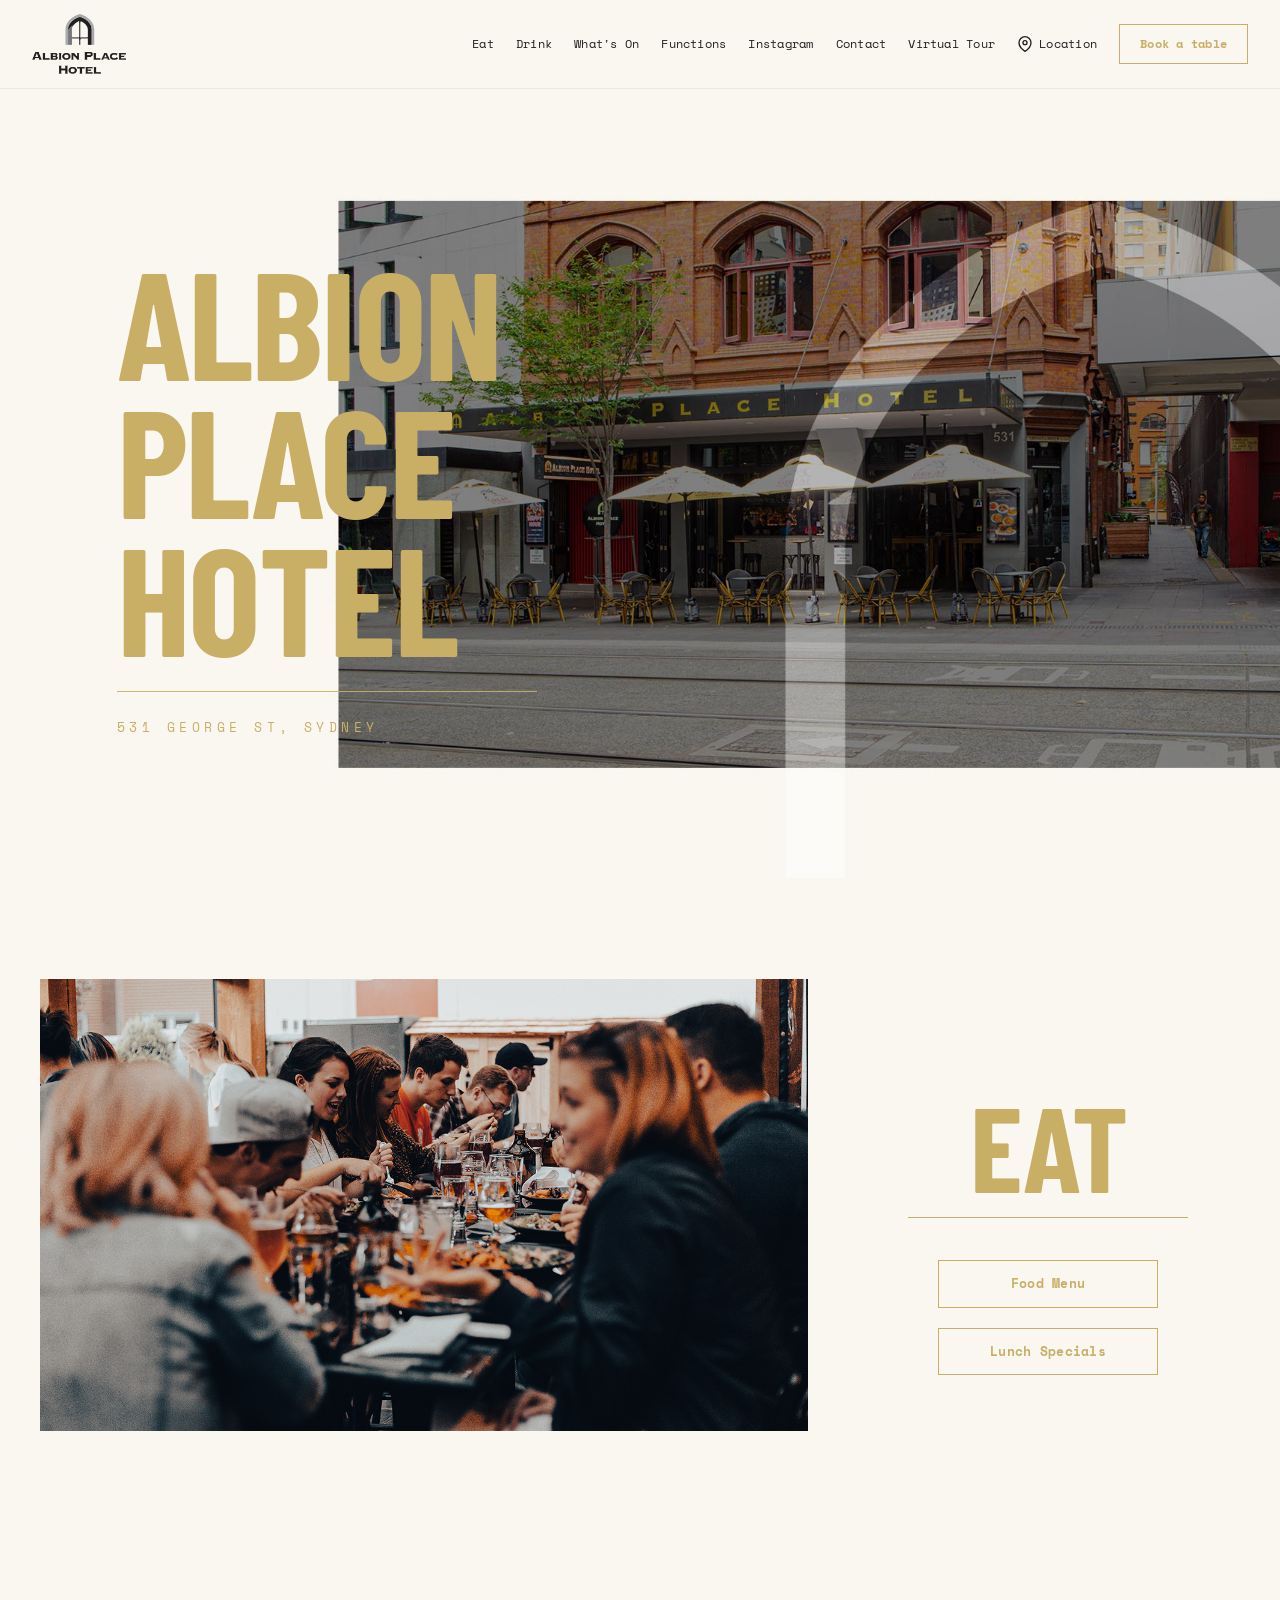
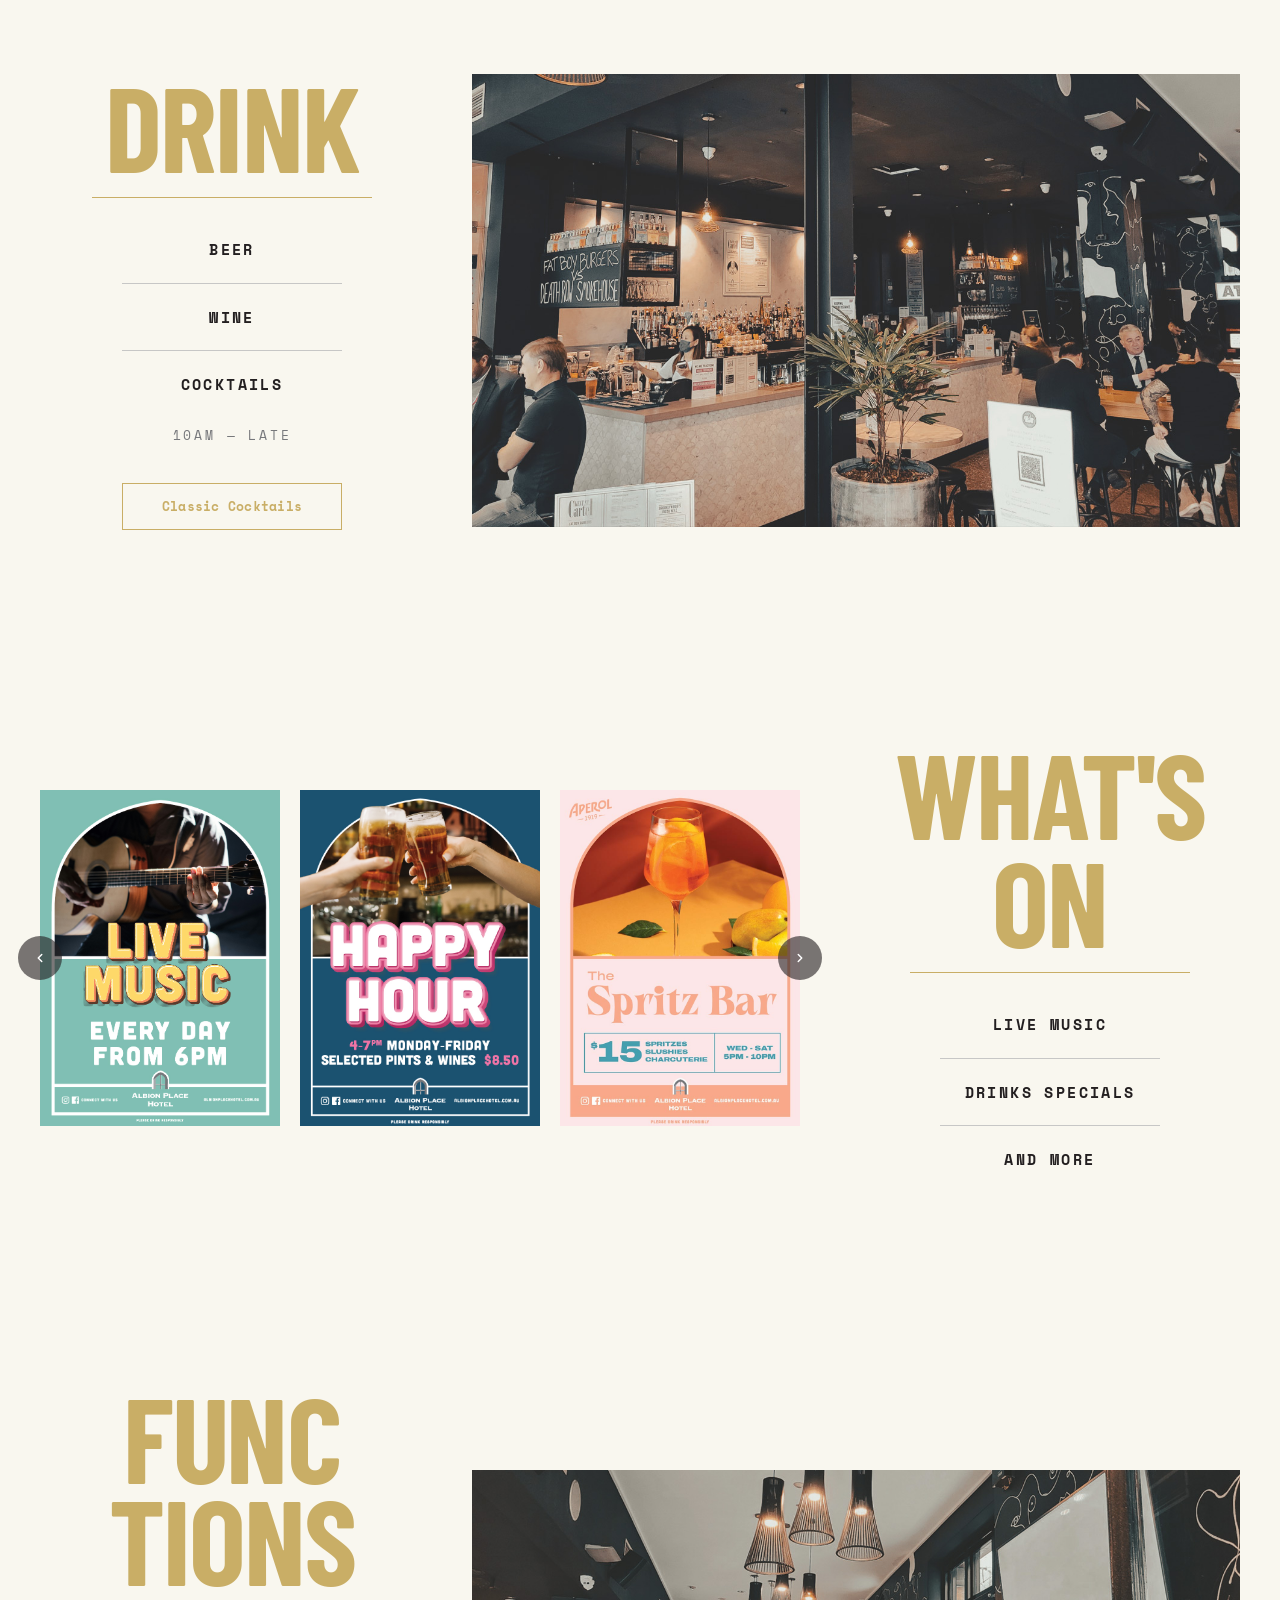
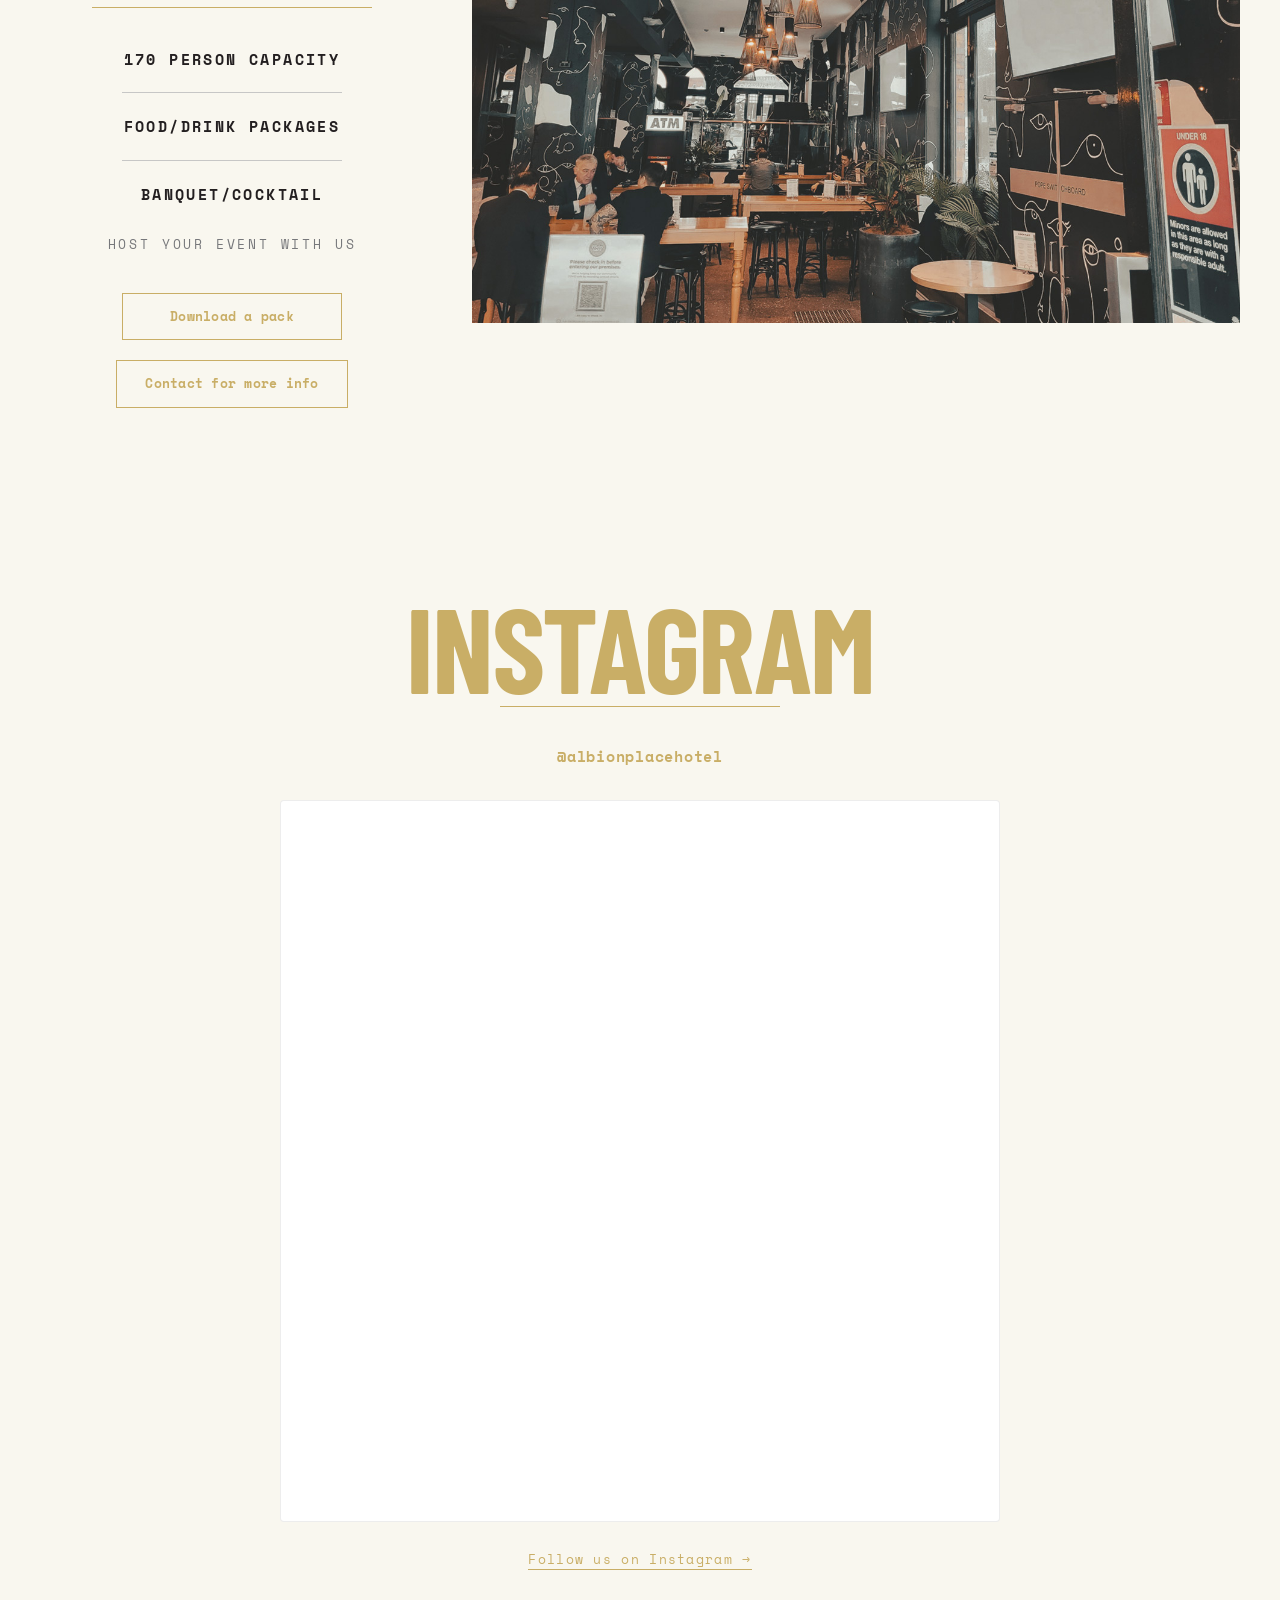
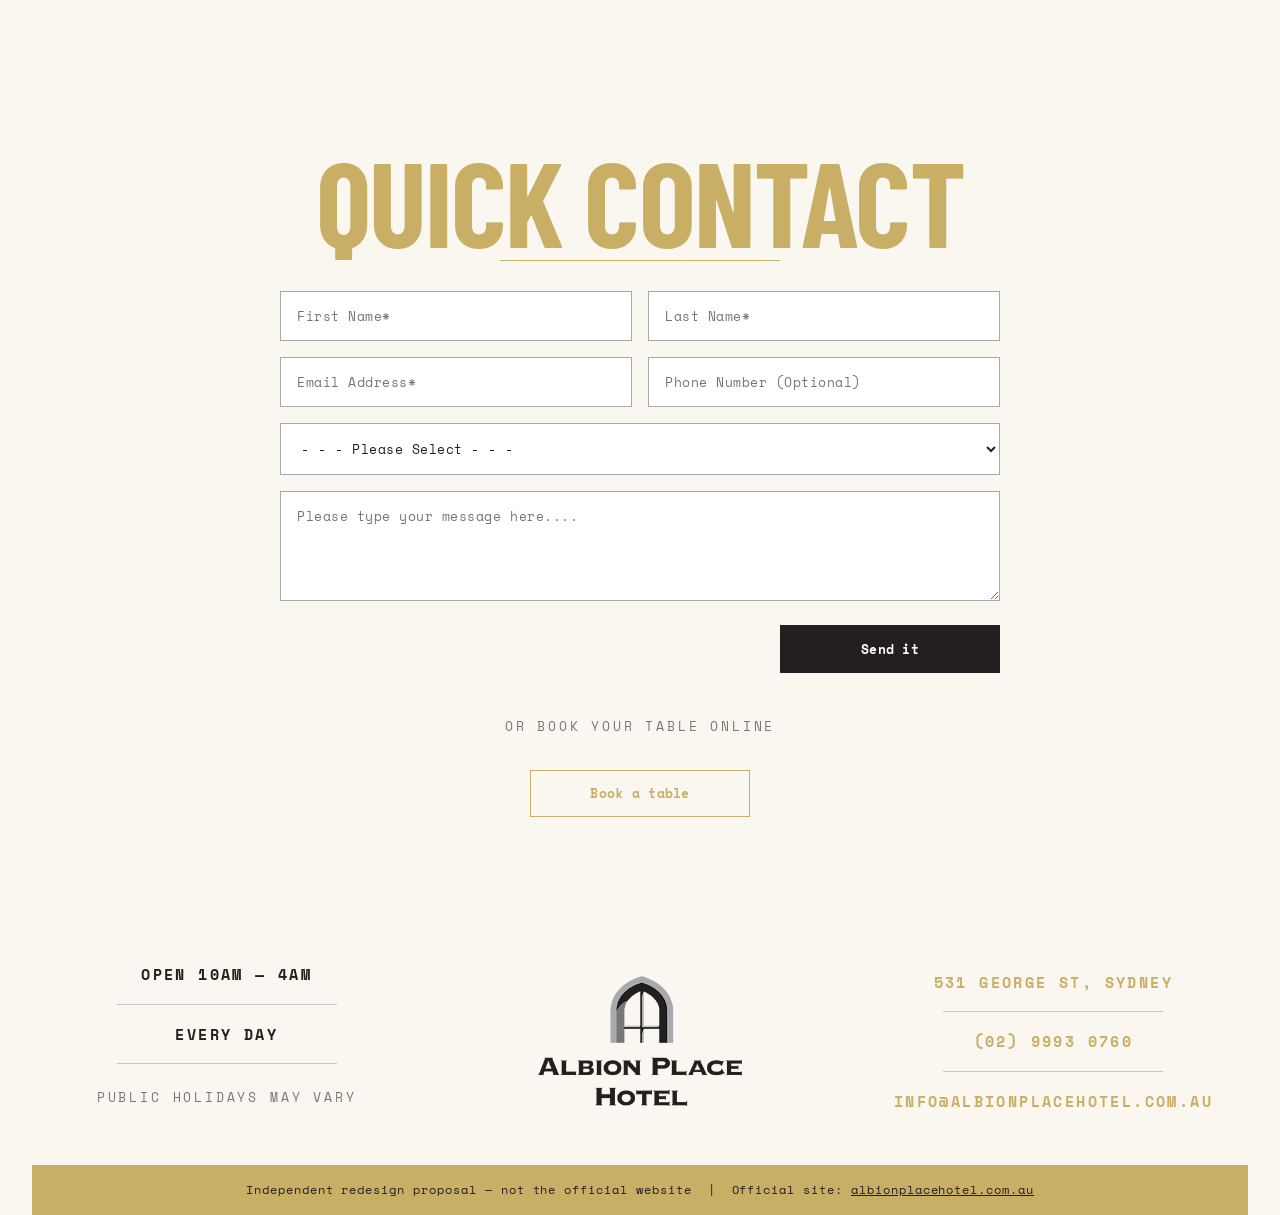
<file: index.html>
<!DOCTYPE html>
<html lang="en">
<head>
<meta charset="UTF-8" />
<meta name="viewport" content="width=device-width, initial-scale=1.0" />
<title>Albion Place Hotel - Here for the Good Times | 531 George St Sydney</title>

<!-- ============================================================
     SEO / social metadata
     Absolute URLs point to the production domain. If you first deploy
     to a temporary URL (e.g. *.netlify.app), update these to match the
     final domain before going live so social scrapers resolve correctly.
     ============================================================ -->
<meta name="description" content="Albion Place Hotel — a Sydney CBD pub at 531 George St. Pub classics, wood-fired pizza, a $22 daily lunch special, cold beers, wine & cocktails. Open 10am–4am, every day. Here for the Good Times." />
<meta name="robots" content="index, follow" />
<link rel="canonical" href="https://albionplacehotel.com.au/" />

<!-- Open Graph (Facebook / LinkedIn / iMessage previews) -->
<meta property="og:type" content="website" />
<meta property="og:site_name" content="Albion Place Hotel" />
<meta property="og:title" content="Albion Place Hotel - Here for the Good Times | 531 George St Sydney" />
<meta property="og:description" content="A Sydney CBD pub at 531 George St. Pub classics, pizza, a $22 daily lunch special, cold drinks & cocktails. Open 10am–4am, every day." />
<meta property="og:url" content="https://albionplacehotel.com.au/" />
<meta property="og:image" content="https://albionplacehotel.com.au/assets/eat-feature.jpg" />
<meta property="og:locale" content="en_AU" />

<!-- Twitter / X card -->
<meta name="twitter:card" content="summary_large_image" />
<meta name="twitter:title" content="Albion Place Hotel - Here for the Good Times" />
<meta name="twitter:description" content="A Sydney CBD pub at 531 George St. Pub classics, pizza, cold drinks & cocktails. Open 10am–4am, every day." />
<meta name="twitter:image" content="https://albionplacehotel.com.au/assets/eat-feature.jpg" />

<link rel="icon" type="image/png" href="assets/logo.png" />

<!-- Structured data: pub/venue for local search (map, hours, phone in results) -->
<script type="application/ld+json">
{
  "@context": "https://schema.org",
  "@type": "BarOrPub",
  "@id": "https://albionplacehotel.com.au/#business",
  "name": "Albion Place Hotel",
  "description": "Here for the Good Times — a Sydney CBD pub serving food, drinks and live entertainment.",
  "url": "https://albionplacehotel.com.au/",
  "telephone": "+61-2-9993-0760",
  "email": "info@albionplacehotel.com.au",
  "image": "https://albionplacehotel.com.au/assets/eat-feature.jpg",
  "logo": "https://albionplacehotel.com.au/assets/logo-alt.png",
  "priceRange": "$$",
  "servesCuisine": ["Pub food", "Pizza", "Australian"],
  "hasMenu": "https://albionplacehotel.com.au/assets/albion-place-hotel-food-menu-jan-26.pdf",
  "address": {
    "@type": "PostalAddress",
    "streetAddress": "531 George St",
    "addressLocality": "Sydney",
    "addressRegion": "NSW",
    "postalCode": "2000",
    "addressCountry": "AU"
  },
  "geo": {
    "@type": "GeoCoordinates",
    "latitude": -33.87657,
    "longitude": 151.20647
  },
  "openingHoursSpecification": [{
    "@type": "OpeningHoursSpecification",
    "dayOfWeek": ["Monday", "Tuesday", "Wednesday", "Thursday", "Friday", "Saturday", "Sunday"],
    "opens": "10:00",
    "closes": "04:00"
  }],
  "sameAs": ["https://www.instagram.com/albionplacehotel/"]
}
</script>

<link rel="preconnect" href="https://fonts.googleapis.com" />
<link rel="preconnect" href="https://fonts.gstatic.com" crossorigin />
<link href="https://fonts.googleapis.com/css2?family=Barlow+Condensed:wght@400;500;600;700;800&family=Space+Mono:wght@400;700&family=Inter:wght@300;400;500;600&display=swap" rel="stylesheet" />
<link rel="stylesheet" href="styles.css?v=17" />
</head>
<body>

<header class="site-header">
  <div class="header-inner">
    <a href="index.html" class="site-brand" aria-label="Albion Place Hotel">
      <img src="assets/logo-alt.png" alt="Albion Place Hotel" class="site-logo" />
    </a>

    <nav class="site-nav">
      <a href="#eat" class="js-scroll">Eat</a>
      <a href="#drink" class="js-scroll">Drink</a>
      <a href="#whats-on" class="js-scroll">What's On</a>
      <a href="#functions" class="js-scroll">Functions</a>
      <a href="#instagram" class="js-scroll">Instagram</a>
      <a href="#contact" class="js-scroll">Contact</a>
      <a href="https://albionplacehotel.com.au/virtual-tour/" target="_blank" rel="noopener">Virtual Tour</a>
      <a href="https://www.google.com/maps/dir/?api=1&destination=531+George+St+Sydney+NSW+2000+Australia"
         target="_blank" rel="noopener" class="nav-location" aria-label="Get directions">
        <svg width="16" height="16" viewBox="0 0 24 24" fill="none" stroke="currentColor" stroke-width="2" stroke-linecap="round" stroke-linejoin="round"><path d="M21 10c0 7-9 13-9 13s-9-6-9-13a9 9 0 0 1 18 0z"/><circle cx="12" cy="10" r="3"/></svg>
        Location
      </a>
      <a href="https://bookings.nowbookit.com/?accountid=75c5eb8f-6de4-4fed-bf1a-d7ed825ade2d&venueid=11399&theme=light&colors=hex,c9ae66,9e9e9e"
         target="_blank" rel="noopener" class="nav-book">Book a table</a>
    </nav>

    <button type="button" class="nav-toggle" aria-label="Menu" onclick="document.body.classList.toggle('nav-open')">
      <span></span><span></span><span></span>
    </button>
  </div>
</header>

<section class="hero">
  <div class="hero-grid">
    <div class="hero-left">
      <h1 class="hero-title">Albion Place<br/>Hotel</h1>
      <div class="hero-rule"></div>
      <p class="hero-address">531 GEORGE ST, SYDNEY</p>
    </div>
    <div class="hero-right" aria-hidden="true"></div>
  </div>
</section>

<section class="section section--split" id="eat">
  <div class="split-image">
    <img src="assets/eat-feature.jpg" alt="Food at Albion Place Hotel" />
  </div>
  <div class="split-text">
    <h2 class="section-title">EAT</h2>
    <div class="title-rule"></div>
    <a href="assets/albion-place-hotel-food-menu-jan-26.pdf"
       class="aph-btn menu-link"
       target="_blank"
       rel="noopener"
       data-mobile-href="menu-view.html?menu=food">Food Menu</a>
    <a href="assets/lunch-specials.pdf"
       class="aph-btn menu-link"
       target="_blank"
       rel="noopener"
       data-mobile-href="menu-view.html?menu=lunch">Lunch Specials</a>
  </div>
</section>

<section class="section section--split section--reverse" id="drink">
  <div class="split-text">
    <h2 class="section-title">DRINK</h2>
    <div class="title-rule"></div>
    <p class="mono-line">BEER</p>
    <div class="mono-rule"></div>
    <p class="mono-line">WINE</p>
    <div class="mono-rule"></div>
    <p class="mono-line">COCKTAILS</p>
    <p class="mono-line mono-line--small">10AM &mdash; LATE</p>
    <a href="assets/classic-cocktails.pdf"
       class="aph-btn menu-link"
       target="_blank"
       rel="noopener"
       data-mobile-href="menu-view.html?menu=cocktails">Classic Cocktails</a>
  </div>
  <div class="split-image">
    <img src="assets/drink-feature.jpg" alt="Drinks at Albion Place Hotel" />
  </div>
</section>

<section class="section section--split section--whatson" id="whats-on">
  <div class="whatson-carousel">
    <button type="button" class="carousel-arrow carousel-arrow--prev" aria-label="Previous">
      <svg width="14" height="14" viewBox="0 0 24 24" fill="none" stroke="currentColor" stroke-width="2.5" stroke-linecap="round" stroke-linejoin="round"><polyline points="15 18 9 12 15 6"></polyline></svg>
    </button>
    <div class="carousel-viewport">
      <ul class="carousel-track" data-autoplay="5000">
        <li class="carousel-slide"><img src="assets/whats-on-1.jpg" alt="Live Music" /></li>
        <li class="carousel-slide"><img src="assets/whats-on-2.jpg" alt="Happy Hour" /></li>
        <li class="carousel-slide"><img src="assets/whats-on-3.jpg" alt="The Spritz Bar" /></li>
        <li class="carousel-slide"><img src="assets/whats-on-4.jpg" alt="Negroni Night" /></li>
        <li class="carousel-slide"><img src="assets/whats-on-5.jpg" alt="Happy Hour" /></li>
      </ul>
    </div>
    <button type="button" class="carousel-arrow carousel-arrow--next" aria-label="Next">
      <svg width="14" height="14" viewBox="0 0 24 24" fill="none" stroke="currentColor" stroke-width="2.5" stroke-linecap="round" stroke-linejoin="round"><polyline points="9 18 15 12 9 6"></polyline></svg>
    </button>
  </div>

  <div class="split-text whatson-text">
    <h2 class="section-title">WHAT'S<br/>ON</h2>
    <div class="title-rule"></div>
    <p class="mono-line">LIVE MUSIC</p>
    <div class="mono-rule"></div>
    <p class="mono-line">DRINKS SPECIALS</p>
    <div class="mono-rule"></div>
    <p class="mono-line">AND MORE</p>
  </div>
</section>

<section class="section section--split section--functions" id="functions">
  <div class="split-text split-text--functions">
    <h2 class="section-title section-title--split">FUNC<br/>TIONS</h2>
    <div class="title-rule"></div>
    <p class="mono-line">170 PERSON CAPACITY</p>
    <div class="mono-rule"></div>
    <p class="mono-line">FOOD/DRINK PACKAGES</p>
    <div class="mono-rule"></div>
    <p class="mono-line">BANQUET/COCKTAIL</p>
    <p class="mono-line mono-line--small">HOST YOUR EVENT WITH US</p>
    <a href="assets/functions-pack.pdf" class="aph-btn" target="_blank" rel="noopener">Download a pack</a>
    <a href="#contact" class="aph-btn js-scroll">Contact for more info</a>
  </div>
  <div class="split-image split-image--functions">
    <img src="assets/functions-feature.jpg" alt="Functions at Albion Place Hotel" />
  </div>
</section>

<!-- INSTAGRAM — official profile embed iframe.
     Instagram's /embed/ endpoint shows the live profile card with recent
     post thumbnails, no API key needed. This IS the real @albionplacehotel
     feed pulled from Instagram at render time. -->
<section class="section section--instagram" id="instagram">
  <div class="ig-header">
    <h2 class="section-title section-title--centered">INSTAGRAM</h2>
    <div class="title-rule title-rule--center"></div>
    <a class="ig-handle" href="https://www.instagram.com/albionplacehotel/" target="_blank" rel="noopener">@albionplacehotel</a>
  </div>

  <div class="ig-embed-wrap">
    <iframe class="ig-embed"
            src="https://www.instagram.com/albionplacehotel/embed/"
            title="Latest Instagram posts from @albionplacehotel"
            allow="autoplay; encrypted-media"
            loading="lazy"></iframe>
  </div>

  <p class="ig-follow">
    <a href="https://www.instagram.com/albionplacehotel/" target="_blank" rel="noopener">Follow us on Instagram →</a>
  </p>
</section>

<section class="section section--contact" id="contact">
  <h2 class="section-title section-title--centered">QUICK CONTACT</h2>
  <div class="title-rule title-rule--center"></div>
  <form class="contact-form" onsubmit="event.preventDefault(); alert('Thank you — this is a demo form.')">
    <div class="form-row">
      <input type="text" placeholder="First Name*" required />
      <input type="text" placeholder="Last Name*" required />
    </div>
    <div class="form-row">
      <input type="email" placeholder="Email Address*" required />
      <input type="tel" placeholder="Phone Number (Optional)" />
    </div>
    <select required>
      <option value="" disabled selected>- - - Please Select - - -</option>
      <option>General</option>
      <option>Function</option>
      <option>Lost Property</option>
    </select>
    <textarea rows="4" placeholder="Please type your message here...."></textarea>
    <button type="submit" class="aph-btn aph-btn--solid">Send it</button>
  </form>

  <div class="contact-book">
    <p class="mono-line mono-line--small">OR BOOK YOUR TABLE ONLINE</p>
    <a href="https://bookings.nowbookit.com/?accountid=75c5eb8f-6de4-4fed-bf1a-d7ed825ade2d&venueid=11399&theme=light&colors=hex,c9ae66,9e9e9e"
       target="_blank" rel="noopener" class="aph-btn">Book a table</a>
  </div>
</section>

<!-- FOOTER — three-column layout matching the original site (hours | logo | contact),
     with the gold copyright bar underneath -->
<footer class="site-footer">
  <div class="footer-inner">
    <div class="footer-col footer-col--hours">
      <p class="mono-line">OPEN 10AM &mdash; 4AM</p>
      <div class="mono-rule"></div>
      <p class="mono-line">EVERY DAY</p>
      <div class="mono-rule"></div>
      <p class="mono-line mono-line--small">PUBLIC HOLIDAYS MAY VARY</p>
    </div>

    <div class="footer-col footer-col--brand">
      <img src="assets/logo-alt.png" alt="Albion Place Hotel" class="footer-logo" />
    </div>

    <div class="footer-col footer-col--contact">
      <p class="mono-line">
        <a href="https://www.google.com/maps/dir/?api=1&destination=531+George+St+Sydney+NSW+2000+Australia"
           target="_blank" rel="noopener" class="link-gold">531 GEORGE ST, SYDNEY</a>
      </p>
      <div class="mono-rule"></div>
      <p class="mono-line"><a href="tel:+61299930760" class="link-gold">(02) 9993 0760</a></p>
      <div class="mono-rule"></div>
      <p class="mono-line"><a href="mailto:info@albionplacehotel.com.au" class="link-gold">INFO@ALBIONPLACEHOTEL.COM.AU</a></p>
    </div>
  </div>

  <div class="copy-bar">
    <p>Independent redesign proposal &mdash; not the official website &nbsp;|&nbsp; Official site: <a href="https://albionplacehotel.com.au/" style="color:inherit;text-decoration:underline;">albionplacehotel.com.au</a></p>
  </div>
</footer>

<script src="scripts.js?v=18" defer></script>
</body>
</html>
</file>
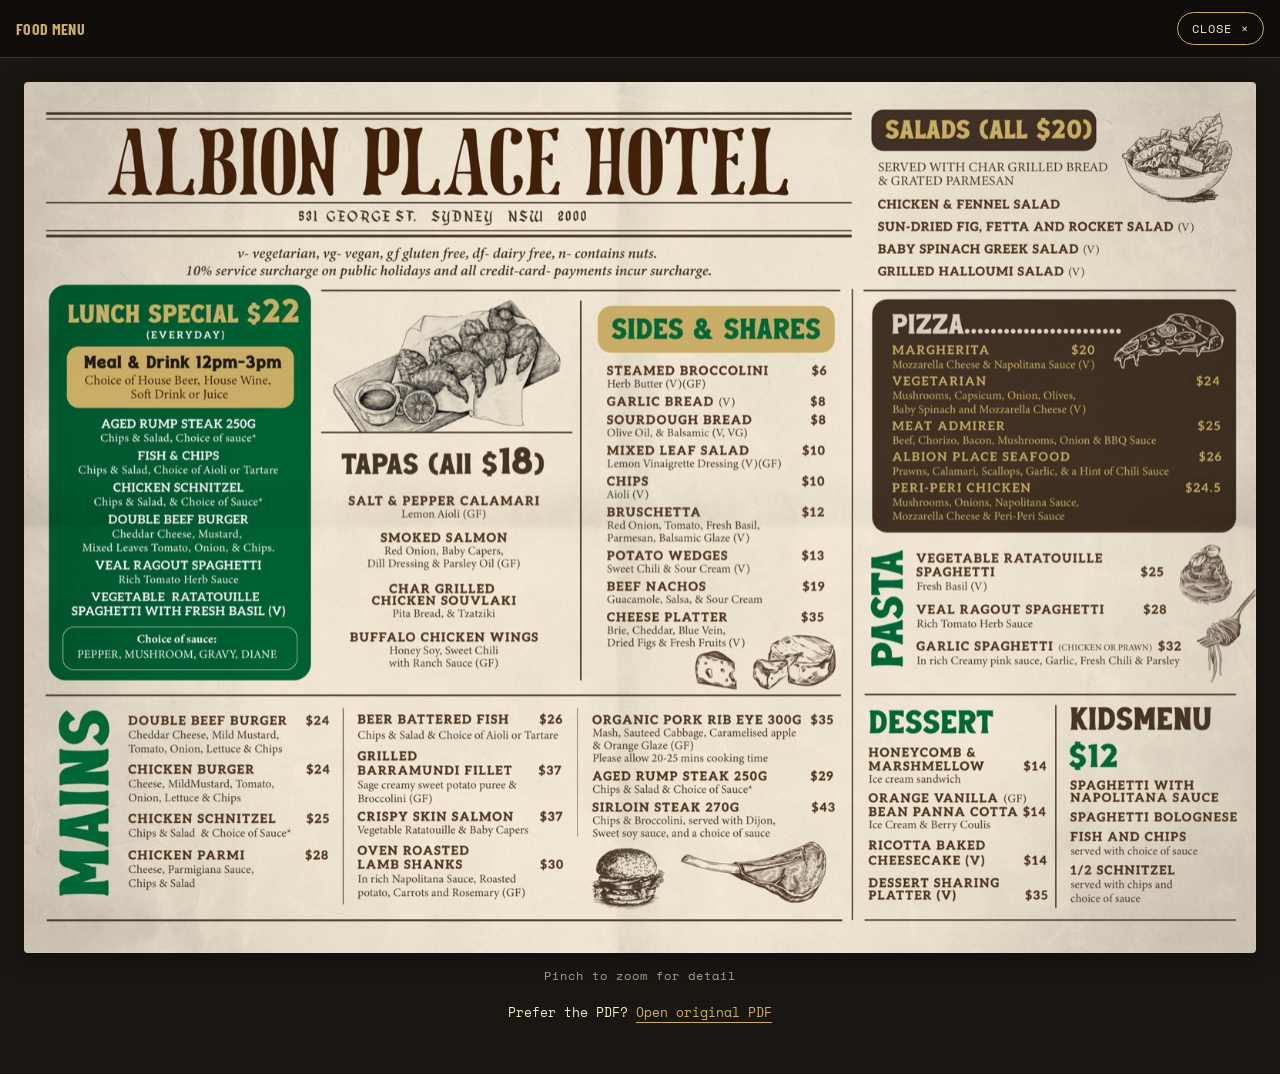
<file: menu-view.html>
<!DOCTYPE html>
<html lang="en">
<head>
<meta charset="UTF-8" />
<meta name="viewport" content="width=device-width, initial-scale=1.0, maximum-scale=5.0" />
<title>Menu — Albion Place Hotel</title>
<link rel="preconnect" href="https://fonts.googleapis.com" />
<link rel="preconnect" href="https://fonts.gstatic.com" crossorigin />
<link href="https://fonts.googleapis.com/css2?family=Barlow+Condensed:wght@700&family=Space+Mono:wght@400;700&display=swap" rel="stylesheet" />
<style>
  * { box-sizing: border-box; }
  html, body {
    margin: 0;
    padding: 0;
    background: #1a1612;
    color: #f5e9c8;
    font-family: "Space Mono", monospace;
    min-height: 100%;
  }
  .viewer-bar {
    position: sticky;
    top: 0;
    display: flex;
    justify-content: space-between;
    align-items: center;
    padding: 12px 16px;
    background: rgba(15, 12, 9, 0.92);
    border-bottom: 1px solid rgba(201, 174, 102, 0.25);
    backdrop-filter: blur(6px);
    z-index: 10;
  }
  .viewer-title {
    font-family: "Barlow Condensed", sans-serif;
    letter-spacing: 0.02em;
    color: #c9ae66;
    font-size: 16px;
    text-transform: uppercase;
    font-weight: 700;
  }
  .viewer-close {
    color: #f5e9c8;
    text-decoration: none;
    font-size: 12px;
    letter-spacing: 0.1em;
    text-transform: uppercase;
    border: 1px solid #c9ae66;
    padding: 7px 14px;
    border-radius: 999px;
  }
  .viewer-close:hover { background: #c9ae66; color: #1a1612; }
  .menu-wrap { width: 100%; padding: 12px; text-align: center; }
  .menu-image {
    width: 100%;
    max-width: 1600px;
    height: auto;
    display: block;
    margin: 0 auto;
    border-radius: 4px;
    box-shadow: 0 4px 24px rgba(0, 0, 0, 0.4);
  }
  .pinch-hint {
    margin: 14px auto 0;
    font-size: 12px;
    opacity: 0.65;
    letter-spacing: 0.08em;
  }
  .pdf-fallback { margin: 18px auto 28px; font-size: 13px; text-align: center; }
  .pdf-fallback a { color: #c9ae66; border-bottom: 1px solid currentColor; text-decoration: none; }
  @media (min-width: 900px) { .menu-wrap { padding: 24px; } }
</style>
</head>
<body>

<div class="viewer-bar">
  <span class="viewer-title" id="viewer-title">Menu</span>
  <a href="index.html" class="viewer-close" id="viewer-close">Close ×</a>
</div>

<div class="menu-wrap">
  <img class="menu-image" id="menu-image" src="assets/food-menu.jpg" alt="Menu" />
  <p class="pinch-hint">Pinch to zoom for detail</p>
  <p class="pdf-fallback">
    Prefer the PDF? <a id="pdf-link" href="assets/albion-place-hotel-food-menu-jan-26.pdf" target="_blank" rel="noopener">Open original PDF</a>
  </p>
</div>

<script>
  // Select which menu to display based on the ?menu= query parameter.
  var MENUS = {
    food:      { title: 'Food Menu',        img: 'assets/food-menu.jpg',        pdf: 'assets/albion-place-hotel-food-menu-jan-26.pdf' },
    lunch:     { title: 'Lunch Specials',   img: 'assets/lunch-specials.jpg',   pdf: 'assets/lunch-specials.pdf' },
    cocktails: { title: 'Classic Cocktails',img: 'assets/classic-cocktails.jpg',pdf: 'assets/classic-cocktails.pdf' }
  };
  var params = new URLSearchParams(location.search);
  var which = params.get('menu') || 'food';
  var m = MENUS[which] || MENUS.food;
  document.getElementById('viewer-title').textContent = m.title;
  document.getElementById('menu-image').src = m.img;
  document.getElementById('menu-image').alt = m.title;
  document.getElementById('pdf-link').href = m.pdf;
  document.title = m.title + ' — Albion Place Hotel';

  // Close should return to the section the user came from (eat / drink),
  // not the top of the page. Navigating to index.html#<section> lands there.
  var from = params.get('from') || 'eat';
  document.getElementById('viewer-close').setAttribute('href', 'index.html#' + from);
</script>

</body>
</html>
</file>
<file: styles.css>
/* ============================================================
   Albion Place Hotel — replica styling
   Fonts   : Barlow Condensed (display) · Space Mono (labels/nav)
   Palette : official --awb-color* values from the live site
   ============================================================ */

:root {
  --color1: #ffffff;
  --color2: #231f20;
  --color3: #77787b;
  --color4: #a7a9ac;
  --color5: #c9ae66; /* gold accent — used for headings on the original */
  --color6: #f9f7ef;
  --color7: #212326;
  --color8: #141617;

  --font-display: "Barlow Condensed", "PT Sans", Arial, Helvetica, sans-serif;
  --font-mono: "Space Mono", "Courier New", monospace;
  --font-body: "Inter", -apple-system, BlinkMacSystemFont, sans-serif;
}

html { scroll-behavior: smooth; }
* { box-sizing: border-box; }

html, body {
  margin: 0;
  padding: 0;
  font-family: var(--font-body);
  background: var(--color6);
  color: var(--color2);
  line-height: 1.5;
  -webkit-font-smoothing: antialiased;
}

a { color: inherit; text-decoration: none; }
img { max-width: 100%; display: block; }

/* ============================================================
   HEADER
   ============================================================ */
.site-header {
  position: sticky;
  top: 0;
  z-index: 100;
  background: var(--color6);
  color: var(--color2);
  border-bottom: 1px solid rgba(35, 31, 32, 0.06);
}
.header-inner {
  max-width: 1500px;
  margin: 0 auto;
  padding: 14px 32px;
  display: flex;
  align-items: center;
  justify-content: space-between;
  gap: 24px;
}
.site-brand { display: inline-flex; align-items: center; flex-shrink: 0; }
.site-logo { height: 60px; width: auto; display: block; }

.site-nav {
  display: flex;
  align-items: center;
  gap: 22px;
  flex-wrap: nowrap;
}
.site-nav a {
  font-family: var(--font-mono);
  font-size: 12px;
  letter-spacing: 0.02em;
  color: var(--color2);
  white-space: nowrap;
  transition: color .18s ease;
  display: inline-flex;
  align-items: center;
  gap: 6px;
}
.site-nav a:hover { color: var(--color5); }
.nav-location svg { flex-shrink: 0; }
.nav-book {
  border: 1px solid var(--color5);
  padding: 10px 20px;
  color: var(--color5) !important;
  font-weight: 700;
}
.nav-book:hover { background: var(--color5); color: var(--color2) !important; }

.nav-toggle { display: none; background: transparent; border: 0; padding: 6px; cursor: pointer; }
.nav-toggle span { display: block; width: 26px; height: 2px; background: var(--color2); margin: 5px 0; }

/* ============================================================
   HERO
   Title uses cream/white (matches original). Address in gold for
   visibility over the darkened photo background.
   ============================================================ */
.hero {
  position: relative;
  min-height: calc(100vh - 90px);
  /* Cream base so the image's light matte blends into the page background
     (removes the gray frame). No dark overlay — matches the original hero. */
  background: var(--color6) url("assets/landing-bg.jpg") center/cover no-repeat;
  color: var(--color1);
  display: flex;
  align-items: center;
}
.hero-grid {
  width: 100%;
  max-width: 1500px;
  margin: 0 auto;
  padding: 60px 40px;
  display: grid;
  grid-template-columns: 1fr 1fr;
  gap: 48px;
  align-items: center;
}
.hero-left { padding-left: clamp(0px, 6vw, 80px); }
.hero-title {
  font-family: var(--font-display);
  font-weight: 700;
  text-transform: uppercase;
  /* Original site uses --awb-font-size: 175px on desktop and 120px on tablet.
     clamp() reproduces that responsive step. */
  font-size: clamp(64px, 12vw, 175px);
  line-height: 0.9em;
  letter-spacing: -0.015em;
  margin: 0;
  /* Original --awb-text-color: var(--awb-color5) = gold #c9ae66 */
  color: var(--color5);
  text-align: left;
}
.hero-rule {
  width: 100%;
  max-width: 420px;
  height: 1px;
  background: var(--color5);
  margin: 26px 0;
  opacity: 0.9;
}
.hero-address {
  font-family: var(--font-mono);
  letter-spacing: 0.35em;
  font-size: clamp(11px, 1vw, 14px);
  margin: 0;
  text-transform: uppercase;
  color: var(--color5); /* gold for legibility over dark photo */
  text-align: left;
}

/* ============================================================
   SPLIT SECTIONS
   ============================================================ */
.section {
  padding: 80px 40px;
  background: var(--color6);
}
.section--split {
  display: grid;
  grid-template-columns: 2fr 1fr;
  gap: 48px;
  align-items: center;
  max-width: 1500px;
  margin: 0 auto;
}
.section--reverse { grid-template-columns: 1fr 2fr; }
.section--reverse .split-image { order: 2; }
.section--reverse .split-text { order: 1; }

.section--functions { grid-template-columns: 1fr 2fr; }
.section--functions .split-text { order: 1; }
.section--functions .split-image { order: 2; }

.split-image img { width: 100%; height: auto; display: block; }
.split-image--functions img { width: 100%; }

.split-text {
  display: flex;
  flex-direction: column;
  align-items: center;
  gap: 12px;
  padding: 24px;
  text-align: center;
}

/* ============================================================
   SECTION TITLES
   ============================================================ */
.section-title {
  font-family: var(--font-display);
  font-weight: 700;
  text-transform: uppercase;
  font-size: clamp(64px, 10vw, 120px);
  letter-spacing: -0.015em;
  line-height: 0.9;
  margin: 0;
  color: var(--color5); /* gold */
}
.section-title--centered { text-align: center; }
.section-title--split { line-height: 0.85; }

.title-rule {
  width: 280px;
  max-width: 100%;
  height: 1px;
  background: var(--color5);
  margin: 6px auto 22px;
}
.title-rule--center { margin: 6px auto 30px; }

/* ============================================================
   MONO LINES — small labels in Space Mono
   ============================================================ */
.mono-line {
  font-family: var(--font-mono);
  font-weight: 700;
  font-size: clamp(13px, 1.2vw, 15px);
  letter-spacing: 0.16em;
  margin: 6px 0;
  text-transform: uppercase;
  color: var(--color2);
  text-align: center;
}
.mono-line--small {
  font-weight: 400;
  font-size: clamp(11px, 1vw, 13px);
  letter-spacing: 0.22em;
  color: var(--color3);
  margin: 12px 0 18px;
}
.mono-rule {
  width: 220px;
  max-width: 100%;
  height: 1px;
  background: var(--color4);
  margin: 4px auto;
  opacity: 0.6;
}

/* ============================================================
   BUTTONS
   ============================================================ */
.aph-btn {
  display: inline-block;
  font-family: var(--font-mono);
  font-weight: 700;
  font-size: 13px;
  letter-spacing: 0.02em;
  color: var(--color5);
  padding: 13px 28px;
  border: 1px solid var(--color5);
  background: transparent;
  min-width: 220px;
  text-align: center;
  cursor: pointer;
  transition: background .15s ease, color .15s ease, border-color .15s ease;
  margin-top: 8px;
  text-transform: none; /* original uses title case, not all caps */
}
.aph-btn:hover {
  background: var(--color5);
  color: var(--color2);
  border-color: var(--color5);
}
.aph-btn--solid { background: var(--color2); color: var(--color1); border-color: var(--color2); }
.aph-btn--solid:hover { background: var(--color5); color: var(--color2); border-color: var(--color5); }

/* ============================================================
   WHAT'S ON — 3-poster carousel + centered right panel
   ============================================================ */
.section--whatson {
  grid-template-columns: 2fr 1fr;
  gap: 60px;
}
.whatson-carousel {
  position: relative;
  display: flex;
  align-items: center;
}
.carousel-viewport { overflow: hidden; width: 100%; }
.carousel-track {
  display: flex;
  list-style: none;
  margin: 0;
  padding: 0;
  gap: 20px;
  transition: transform 1.1s cubic-bezier(0.65, 0, 0.35, 1);
}
.carousel-slide {
  flex: 0 0 calc((100% - 40px) / 3);
  aspect-ratio: 5 / 7;
  background: var(--color4);
  overflow: hidden;
}
.carousel-slide img { width: 100%; height: 100%; object-fit: cover; display: block; }
.carousel-arrow {
  position: absolute;
  top: 50%;
  transform: translateY(-50%);
  width: 44px;
  height: 44px;
  border: 0;
  background: rgba(35, 31, 32, 0.6);
  color: var(--color1);
  border-radius: 50%;
  cursor: pointer;
  display: flex;
  align-items: center;
  justify-content: center;
  z-index: 2;
  transition: background .15s;
}
.carousel-arrow:hover { background: var(--color5); color: var(--color2); }
.carousel-arrow--prev { left: -22px; }
.carousel-arrow--next { right: -22px; }

/* Right panel — centered layout (matches user's request) */
.whatson-text { align-items: center; text-align: center; }

/* ============================================================
   INSTAGRAM — grid of tiles linking to the profile
   ============================================================ */
.section--instagram {
  max-width: 1500px;
  margin: 0 auto;
  text-align: center;
}
.ig-header { margin-bottom: 32px; }
.ig-handle {
  display: inline-block;
  font-family: var(--font-mono);
  font-weight: 700;
  color: var(--color5);
  letter-spacing: 0.05em;
  font-size: 15px;
  margin-top: 8px;
}
.ig-handle:hover { color: var(--color2); }
/* Instagram profile embed — Instagram sizes the widget at 658px wide,
   so center it and cap width for consistent layout. */
.ig-embed-wrap {
  max-width: 720px;
  margin: 0 auto;
  background: var(--color1);
  border: 1px solid rgba(35, 31, 32, 0.08);
  border-radius: 4px;
  overflow: hidden;
}
.ig-embed {
  width: 100%;
  min-height: 720px;
  display: block;
  border: 0;
}
.ig-follow { margin-top: 24px; }
.ig-follow a {
  font-family: var(--font-mono);
  font-size: 13px;
  letter-spacing: 0.1em;
  color: var(--color5);
  border-bottom: 1px solid currentColor;
}

/* ============================================================
   CONTACT
   ============================================================ */
.section--contact { max-width: 880px; margin: 0 auto; text-align: center; }
.contact-form {
  margin: 24px auto 0;
  display: flex;
  flex-direction: column;
  gap: 16px;
  max-width: 720px;
}
.form-row { display: grid; grid-template-columns: 1fr 1fr; gap: 16px; }
.contact-form input,
.contact-form select,
.contact-form textarea {
  width: 100%;
  padding: 14px 16px;
  border: 1px solid var(--color4);
  background: var(--color1);
  font-family: var(--font-mono);
  font-size: 13px;
  letter-spacing: 0.04em;
  color: var(--color2);
  border-radius: 0;
}
.contact-form input:focus,
.contact-form select:focus,
.contact-form textarea:focus { outline: none; border-color: var(--color5); }
.contact-form button { align-self: flex-end; }

.contact-book {
  margin-top: 32px;
  display: flex;
  flex-direction: column;
  align-items: center;
  gap: 8px;
}

/* ============================================================
   FOOTER — 3 columns, gold copyright bar (matches original)
   ============================================================ */
.site-footer { background: var(--color6); color: var(--color2); padding: 60px 32px 0; }
.footer-inner {
  max-width: 1200px;
  margin: 0 auto;
  display: grid;
  grid-template-columns: 1fr 1fr 1fr;
  gap: 40px;
  align-items: center;
  padding-bottom: 40px;
}
.footer-col { display: flex; flex-direction: column; align-items: center; gap: 8px; }
.footer-col--brand { align-items: center; }
.footer-logo { height: 130px; width: auto; }
.link-gold { color: var(--color5); }
.link-gold:hover { color: var(--color2); }

.copy-bar {
  background: var(--color5);
  color: var(--color2);
  text-align: center;
  padding: 16px 20px;
  font-family: var(--font-mono);
  font-size: 12px;
  letter-spacing: 0.08em;
}
.copy-bar p { margin: 0; }

/* ============================================================
   RESPONSIVE
   ============================================================ */
@media (max-width: 1200px) {
  .site-nav { gap: 16px; }
  .site-nav a { font-size: 11px; }
  .site-logo { height: 54px; }
}

@media (max-width: 960px) {
  .hero-grid { grid-template-columns: 1fr; text-align: center; }
  .hero-left { padding-left: 0; text-align: center; }
  .hero-title { text-align: center; }
  .hero-rule { margin-left: auto; margin-right: auto; }
  .hero-address { text-align: center; }
  .hero-right { display: none; }

  .section--split,
  .section--reverse,
  .section--functions,
  .section--whatson {
    grid-template-columns: 1fr;
    gap: 32px;
    padding: 56px 24px;
  }
  /* DRINK: show its image BEFORE the text on mobile, so the vertical order
     becomes hero-image → EAT → drink-image → DRINK (image between the two). */
  .section--reverse .split-image { order: -1; }
  .section--reverse .split-text { order: 0; }
  .section--functions .split-image,
  .section--functions .split-text { order: 0; }

  /* WHAT'S ON: put the auto-scrolling banner carousel BELOW the text on mobile
     (DOM has the carousel first, which would otherwise sit above the title). */
  .section--whatson .whatson-text { order: 0; }
  .section--whatson .whatson-carousel { order: 1; }

  .carousel-slide { flex: 0 0 calc((100% - 20px) / 2); }

  .footer-inner { grid-template-columns: 1fr; gap: 30px; text-align: center; }
  .footer-logo { height: 110px; }
}

@media (max-width: 820px) {
  .header-inner { padding: 12px 20px; gap: 12px; flex-wrap: nowrap; }
  .site-logo { height: 46px; }
  .site-nav {
    display: none;
    position: absolute;
    top: 100%;
    left: 0;
    right: 0;
    flex-direction: column;
    background: var(--color6);
    padding: 18px 20px 24px;
    gap: 14px;
    border-bottom: 1px solid rgba(35, 31, 32, 0.08);
  }
  body.nav-open .site-nav { display: flex; }
  .nav-toggle { display: block; }

  .hero { min-height: 70vh; }
  .hero-grid { padding: 50px 22px; gap: 24px; }
  .hero-rule { margin: 22px auto; }

  .section { padding: 48px 20px; }
  .split-text { padding: 12px; }
  .aph-btn { width: 100%; max-width: 320px; min-width: 0; }

  .form-row { grid-template-columns: 1fr; }
  /* Show 2 banners at a time on mobile (was 1) */
  .carousel-slide { flex: 0 0 calc((100% - 14px) / 2); }
  .carousel-track { gap: 14px; }
  .carousel-arrow--prev { left: 4px; }
  .carousel-arrow--next { right: 4px; }

  .ig-embed { min-height: 600px; }
}
</file>
